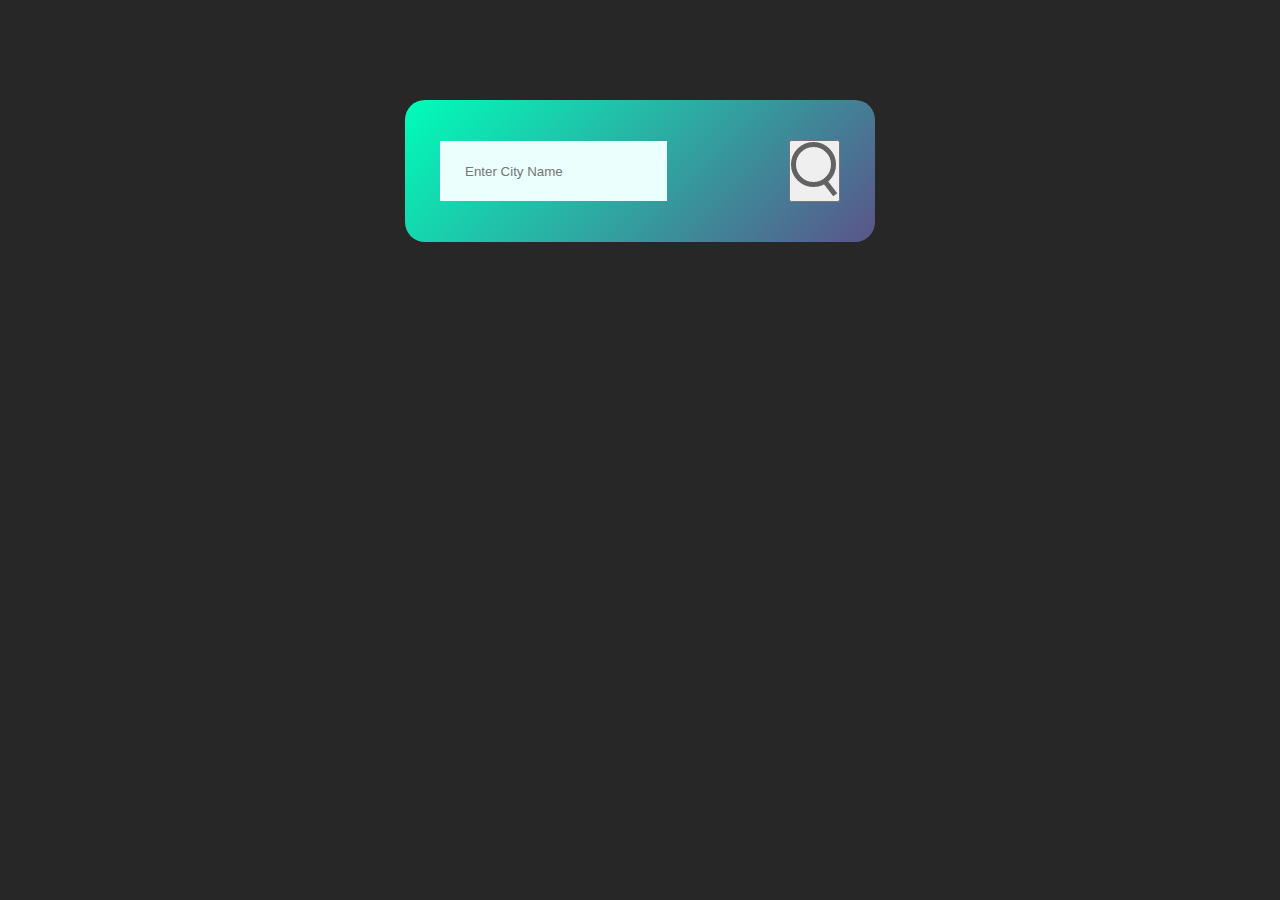
<file: Java Script Projects/Weather app/index.html>
<!DOCTYPE html>
<html lang="en">
<head>
    <meta charset="UTF-8">
    <meta name="viewport" content="width=device-width, initial-scale=1.0">
    <title>Weather App</title>
    <link rel="stylesheet" href="style.css">
</head>
<body>
    <div class="card">
        <div class="search">
            <input type="text" placeholder="Enter City Name" spellcheck="false">
            <button><img src="images/search.png" ></button>
        </div>
    </div>
</body>
</html>
</file>
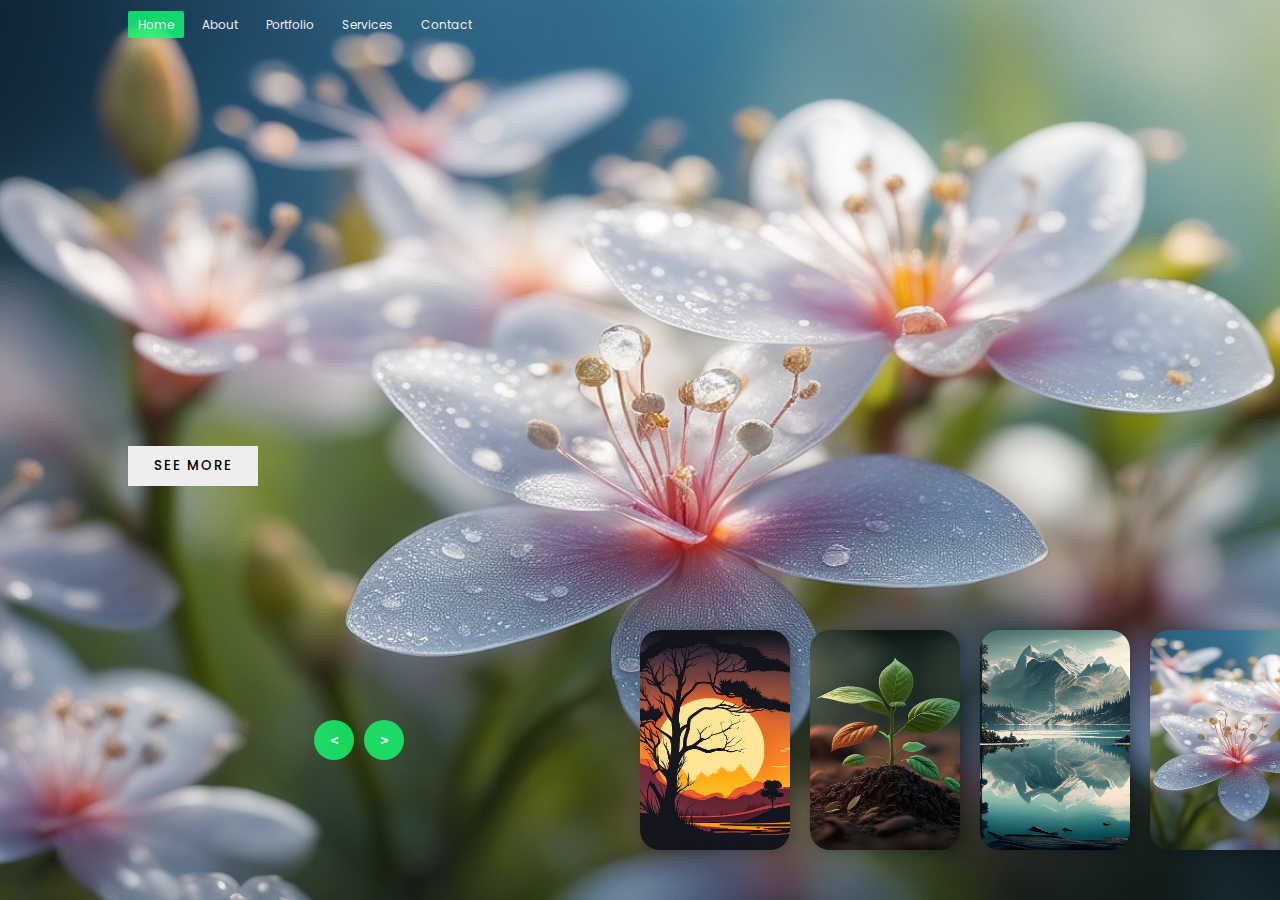
<file: projects_30/Nature Slider/index.html>
<!DOCTYPE html>
<html lang="en">
<head>
    <meta charset="UTF-8">
    <meta name="viewport" content="width=device-width, initial-scale=1.0">
    <title>Image Slider</title>
    <link rel="stylesheet" href="style.css">
</head>
<body>

    <header>
        <nav>
            <a href="#" class="active">Home</a>
            <a href="#">About</a>
            <a href="#">Portfolio</a>
            <a href="#">Services</a>
            <a href="#">Contact</a>
        </nav>
    </header>


    
    <div class="slider">


        <div class="list">

            <div class="item">
                <img src="img1.jpg" alt="">

                <div class="content">
                    <div class="title">MAGIC SLIDER</div>
                    <div class="type">FLOWER</div>
                    <div class="description flower">
                        Flowers have hidden attributes and have been used medicinally for thousands of years.
                        The fossil Archaefructus Sinensis is claimed to be the oldest flower in the world.
                        The Titan Arum is the world’s largest flower.
                        Flowers are the reproductive part of flowering plants.
                        Some flowers close at night, while others bloom all at once at night.
                        There are no white or black flowers.
                        The smallest flower in the world is Wolffia globose.
                        Sunflower heads move throughout the day with the direction of the sun.                    </div>
                    <div class="button">
                        <button>SEE MORE</button>
                    </div>
                </div>
            </div>

            <div class="item">
                <img src="img2.jpg" alt="">

                <div class="content">
                    <div class="title">MAGIC SLIDER</div>
                    <div class="type">NATURE</div>
                    <div class="description nature">
                        Night or nighttime is the period of darkness when the Sun is below the horizon. The opposite of nighttime is daytime. Sunlight illuminates one side of the Earth, leaving the other in darkness. Earth's rotation causes the appearance of sunrise and sunset. Moonlight, airglow, starlight, and light pollution dimly illuminate night. The duration of day, night, and twilight varies depending on the time of year and the latitude. Night on other celestial bodies is affected by their rotation and orbital periods. 
                    </div>
                    <div class="button">
                        <button>SEE MORE</button>
                    </div>
                </div>
            </div>

            <div class="item">
                <img src="img4.jpg" alt="">

                <div class="content">
                    <div class="title">MAGIC SLIDER</div>
                    <div class="type">PLANT</div>
                    <div class="description">
                        Plants are autotrophs, which means they make their own food with the help of sunlight and water.There are about 380,000 known species of plants, of which the majority, some 260,000, produce seeds.Green plants provide a substantial proportion of the world's molecular oxygen and are the basis of most of Earth's ecosystems.
                        Trees have the longest lifespan of all organisms.An average size tree can provide enough wood to make 170,100 pencils5.The Amazon rainforest produces half the world’s oxygen supply.
                    </div>
                    <div class="button">
                        <button>SEE MORE</button>
                    </div>
                </div>
            </div>

            <div class="item">
                <img src="img3.jpg" alt="">

                <div class="content">
                    <div class="title">MAGIC SLIDER</div>
                    <div class="type">NATURE</div>
                    <div class="description river">
                        A river is a natural course of water, usually freshwater, flowing toward an ocean, a lake, a sea or another river.
                        There are at least 41,000 cubic feet of water flowing in the river. Even though Congo River is not the longest river, it takes the record as the second longest river in Africa. We can say that Congo River is the most powerful river in Africa.
                        The current describes how fast and powerful the river is. Rivers change over time. The longest river in the world is the Nile in Africa. Rivers can carve out canyons in the landscape.            
                    </div>
                    <div class="button">
                        <button>SEE MORE</button>
                    </div>
                </div>
            </div>

        </div>


        <div class="thumbnail">

            <div class="item">
                <img src="img1.jpg" alt="">
            </div>
            <div class="item">
                <img src="img2.jpg" alt="">
            </div>
            <div class="item">
                <img src="img4.jpg" alt="">
            </div>
            <div class="item">
                <img src="img3.jpg" alt="">
            </div>

        </div>


        <div class="nextPrevArrows">
            <button class="prev"> < </button>
            <button class="next"> > </button>
        </div>


    </div>





    <script src="app.js"></script>
</body>
</html>
</file>
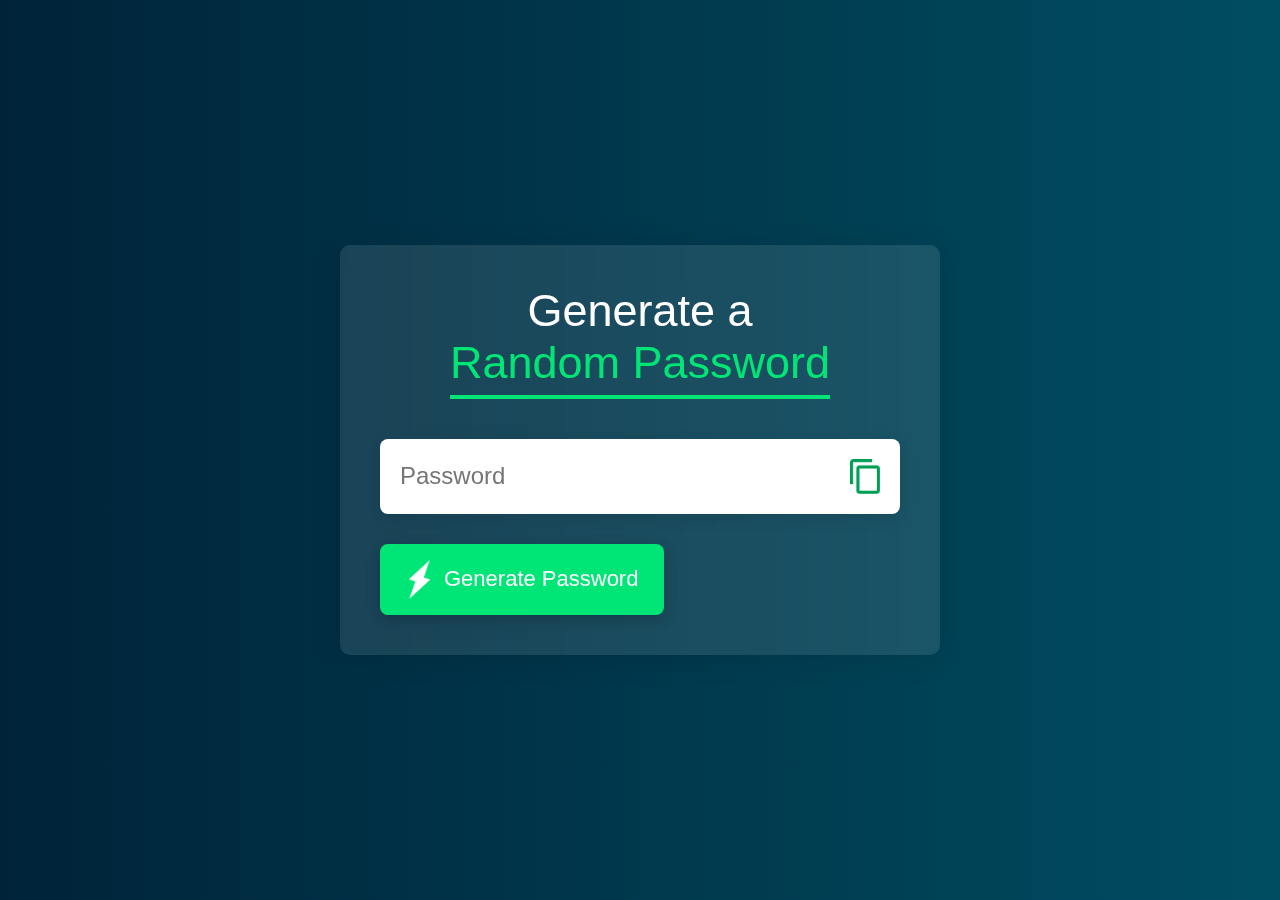
<file: projects_30/Password_Generator_App/index.html>
<!DOCTYPE html>
<html lang="en">
<head>
    <meta charset="UTF-8">
    <meta name="viewport" content="width=device-width, initial-scale=1.0">
    <title>Random Password Generator</title>
    <link rel="stylesheet" href="style.css">
</head>
<body>
    <div class="container">
        <h1>Generate a <br><span>Random Password</span></h1>
        <div class="display">
            <input type="text" id="password" placeholder="Password">
            <img src="images/copy.png" alt="">
        </div>

        <button id="but2" onclick="createPassword()"><img src="images/generate.png" alt="">Generate Password</button>
        <p id="copyStatus"></p>
    </div>
    <script src="script.js"></script>
</body>
</html>
</file>
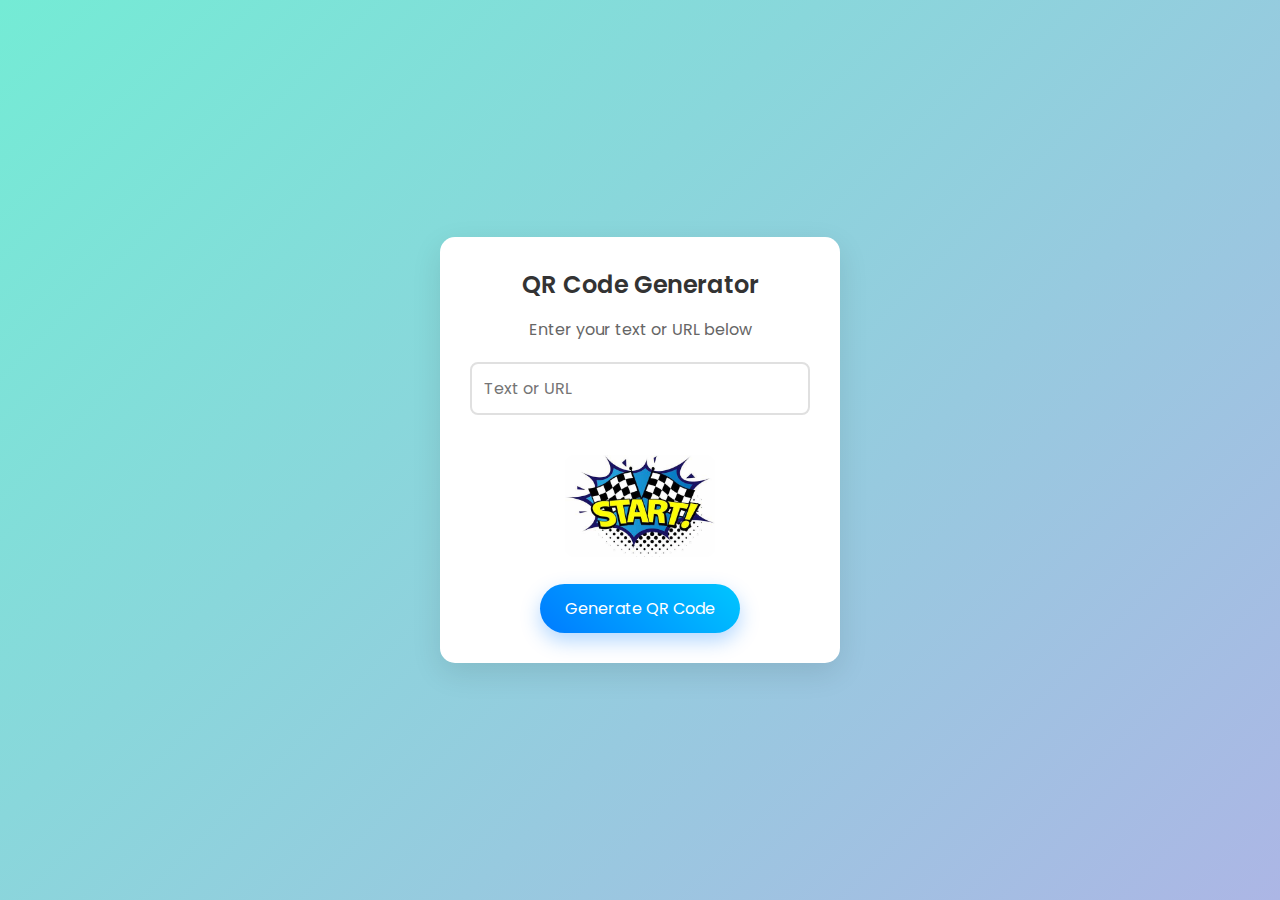
<file: projects_30/QR_code_generator/index.html>
<!DOCTYPE html>
<html lang="en">
<head>
    <meta charset="UTF-8">
    <meta name="viewport" content="width=device-width, initial-scale=1.0">
    <title>QR Code Generator</title>
    <link rel="stylesheet" href="style.css">
    <link href="https://fonts.googleapis.com/css2?family=Poppins:wght@300;400;500;600&display=swap" rel="stylesheet">
</head>
<body>
    <div class="app-container">
        <div class="qr-box">
            <h1>QR Code Generator</h1>
            <p>Enter your text or URL below</p>
            <input type="text" placeholder="Text or URL" id="qrText">
            <div id="imgBox">
                <img src="img.jpg" id="qrImage" alt="QR Code will appear here">
            </div>
            <button onclick="generateQR()">Generate QR Code</button>
        </div>  
    </div>
    
    <script src="script.js"></script>
</body>
</html>
</file>
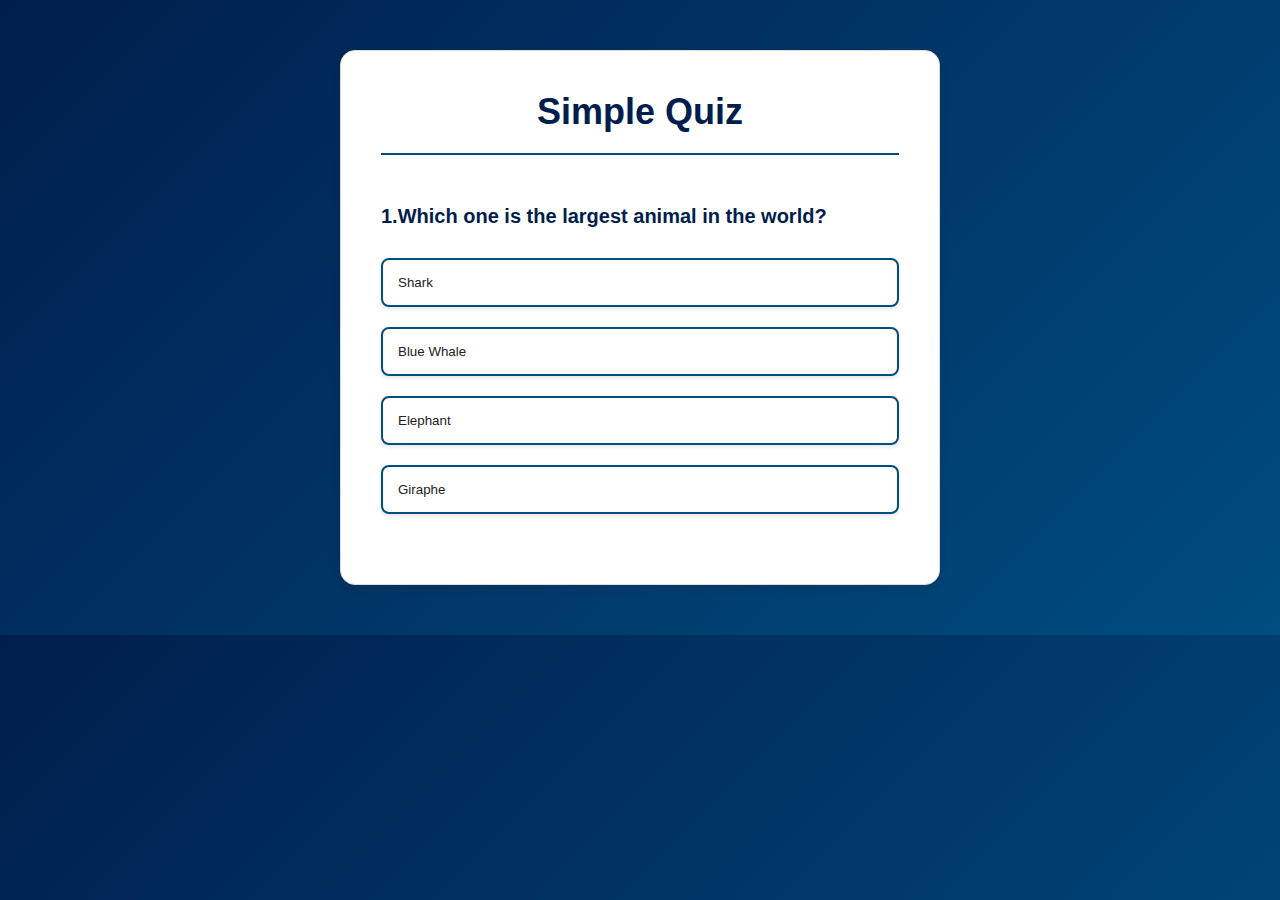
<file: projects_30/Quiz App/index.html>
<!DOCTYPE html>
<html lang="en">
<head>
    <meta charset="UTF-8">
    <meta name="viewport" content="width=device-width, initial-scale=1.0">
    <link rel="stylesheet" href="style.css">
    <title>Quiz-App</title>
</head>
<body>
    <div class="app">
        <h1>Simple Quiz</h1>
        <div class="quiz">
            <h2 id="question" >Question Goes here</h2>
            <div id="answer-butttons">
                <button class="btn">Answer1</button>
                <button class="btn">Answer2</button>
                <button class="btn">Answer3</button>
                <button class="btn">Answer4</button>
            </div>
            <button id="next-btn">Next</button>
        </div>
    </div>
   <script src="script.js"></script>
</body>
</html>
</file>
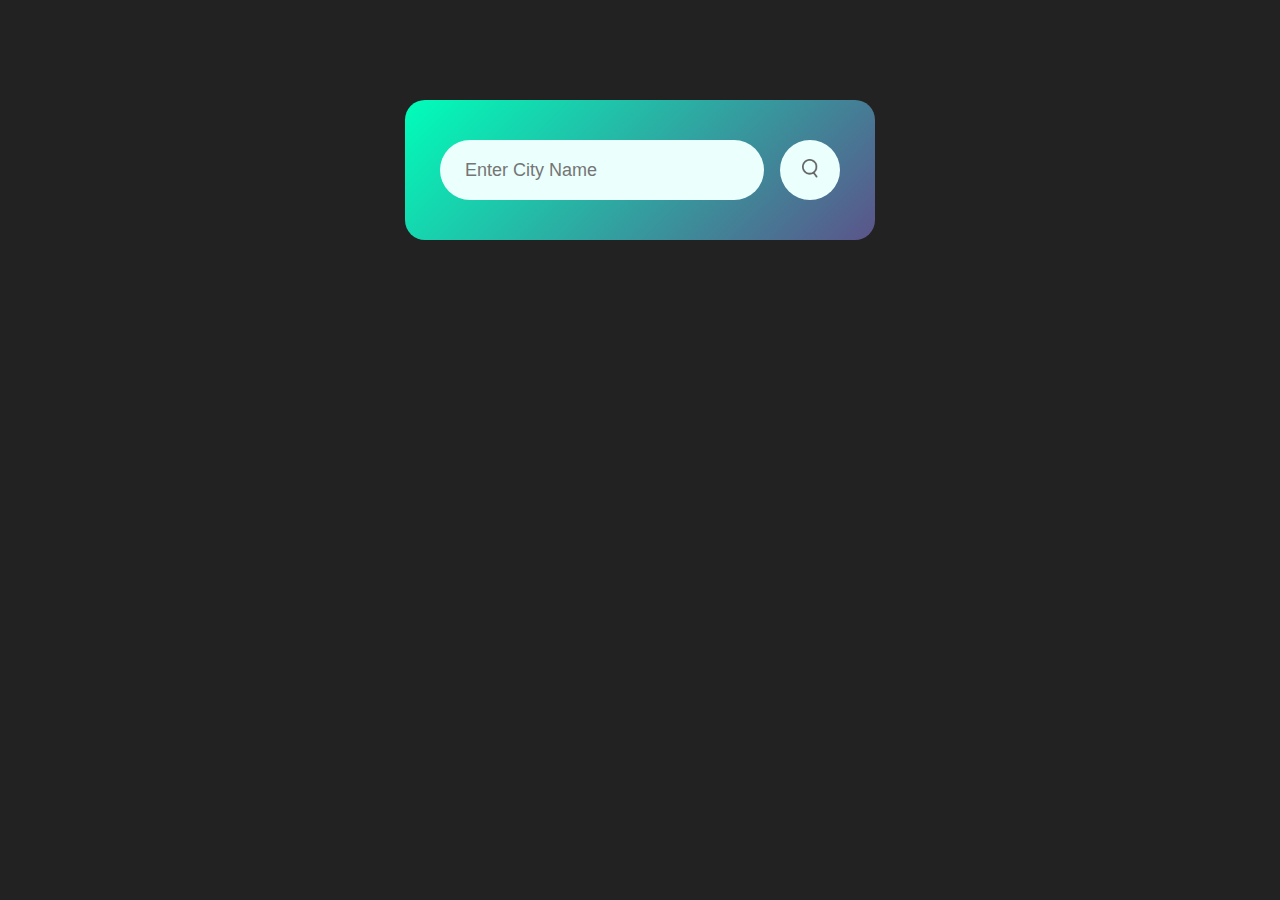
<file: projects_30/Weather App/index.html>
<!DOCTYPE html>
<html lang="en">

<head>
    <meta charset="UTF-8">
    <meta name="viewport" content="width=device-width, initial-scale=1.0">
    <title>Weather App</title>
    <link rel="stylesheet" href="style.css">
</head>

<body>
    <div class="card">
        <div class="search">
            <input type="text" placeholder="Enter City Name" spellcheck="false">
            <button><img src="images/search.png"></button>
        </div>
        <div class="error">
            <p>Invalid City Name</p>
        </div>
        <div class="weather">
            <img src="images/rain.png" class="weather-icon">
            <h1 class="temp">22℃</h1>
            <h2 class="city">New York</h2>
            <div class="details">
                <div class="col">
                    <img src="images/humidity.png">
                    <div>
                        <p class="humidity">50%</p>
                        <p>Humidity</p>
                    </div>
                </div>
                <div class="col">
                    <img src="images/wind.png">
                    <div>
                        <p class="wind">15km/hr</p>
                        <p>Wind Speed</p>
                    </div>
                </div>
            </div>

        </div>
    </div>
    <script src = ".\script.js" ></script>
</body>

</html>
</file>
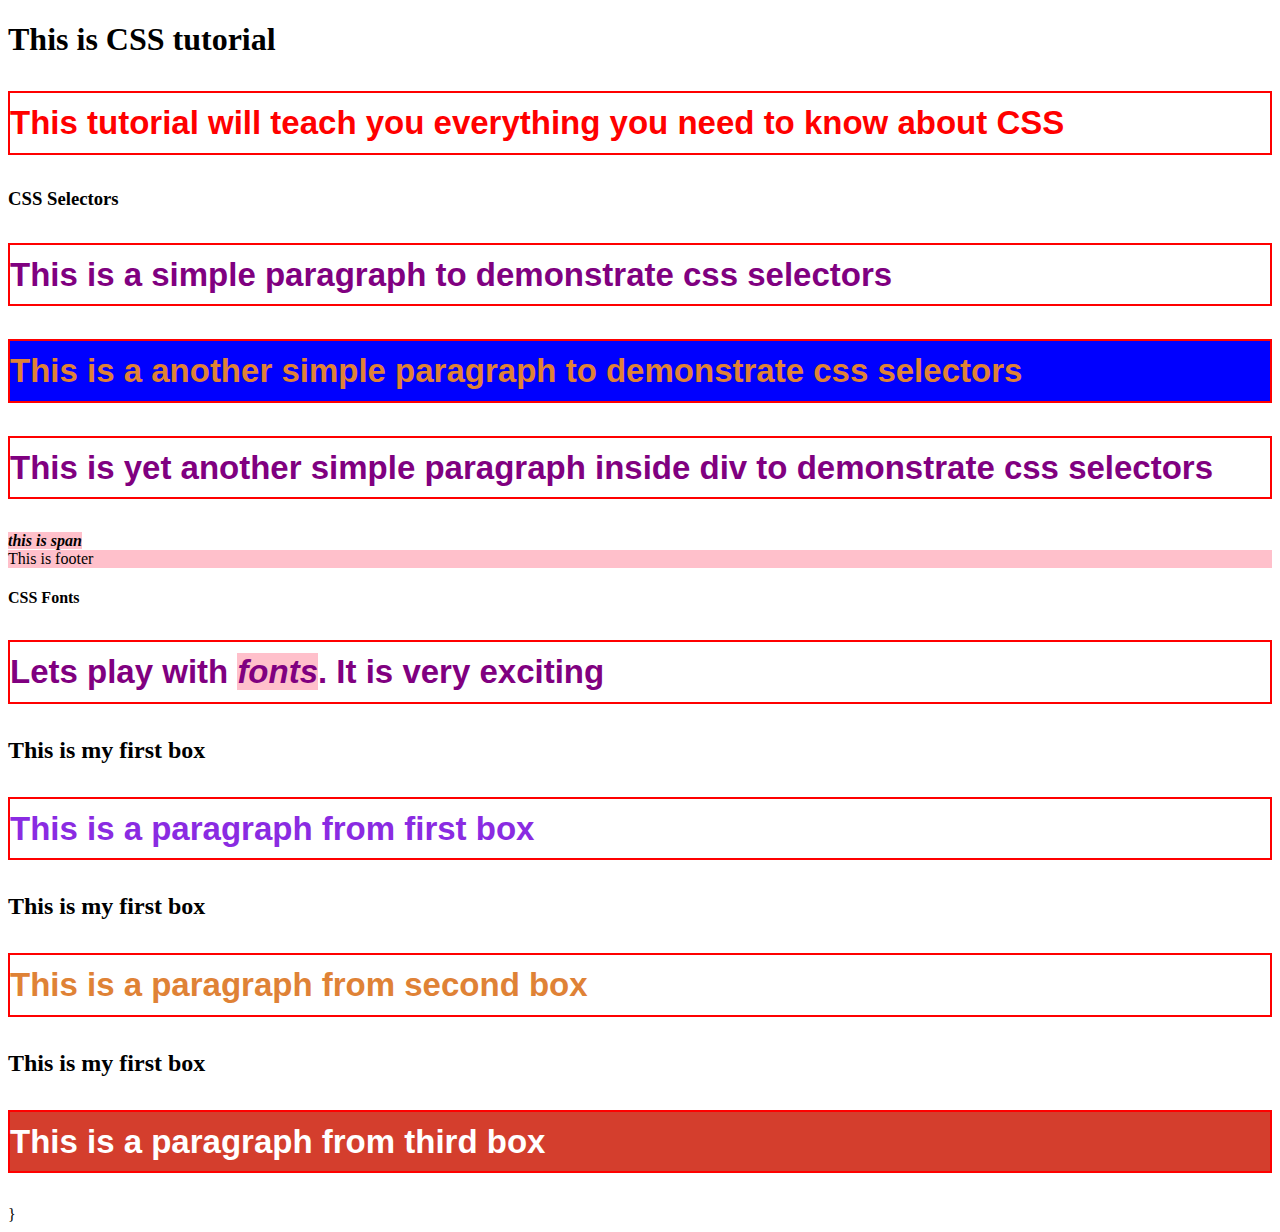
<file: practice/p1css.html>
<!DOCTYPE html>
<html lang="en">

<head>
    <meta charset="UTF-8">
    <meta name="viewport" content="width=device-width, initial-scale=1.0">
    <title>Document</title>

    <!-- this is internal CSS -->
    <style>
        p {
            color: purple;
        }

        /* Element selector */
        p {
            border: 2px solid red;
        }

        /* Id selector */
        #firstPara {
            color: green;
        }

        /* Class selector */
        .bgBlue {
            color: yellow;
            background-color: blue;
        }

        /* Grouping selector */
        footer,
        span {
            background-color: pink;
        }

        /* CSS FONTS */

        p {
            font-family: 'Ubuntu', 'Franklin Gothic Medium', 'Arial Narrow', Arial, sans-serif;
        }

        p {
            font-family: ‘Franklin Gothic Medium’, ‘Aerial Narrow’, Aerial, sans-serif;
            font-size: 33px;
            line-height: 1.8em;
            font-weight: bold;}
        
            span{
            font-weight: bold;
            font-style: italic;
        }
        
        
        #firstPara{
            color:blueviolet; /* Color by name */
        }

        #secondPara{
            color: rgb(223, 130, 54); /* Color by rgb value */
        }

        #thirdPara{
            color: white;
            background-color: #d43e2d}; /* Color by hex value */
    </style>
</head>

<body>
    <!-- and this is INline css -->
    <h1>This is CSS tutorial</h1>
    <p style=color:red;>This tutorial will teach you everything you need to know about CSS</p>

    <h3>CSS Selectors</h3>
    <p>This is a simple paragraph to demonstrate css selectors</p>
    <p id="secondPara" class="redElement bgBlue">This is a another simple paragraph to demonstrate css selectors</p>
    <div>
        <p>This is yet another simple paragraph inside div to demonstrate css selectors</p>

        <span>this is span</span>
    </div>

    <footer>This is footer</footer>

    <h4>CSS Fonts</h4>
    <p>Lets play with <span>fonts</span>. It is very exciting</p>


    <!-- FOR COLORS -->
    <h2>This is my first box</h2>
    <p id="firstPara">This is a paragraph from first box</p>

    <h2>This is my first box</h2>
    <p id="secondPara">This is a paragraph from second box</p>

    <h2>This is my first box</h2>
    <p id="thirdPara">This is a paragraph from third box</p>


    }
</body>

</html>
</file>
<file: Java Script Projects/Weather app/style.css>
* {
    margin: 0;
    padding: 0;
    font-family: 'Popins', sans-serif;
    box-sizing: border-box;
}

body {
    background-color: #282727;
}

.card {
    width: 90%;
    max-width: 470px;
    background: linear-gradient(135deg, #00feba, #5b548a);
    color: #aaa;
    margin: 100px auto 0;
    border-radius: 20px;
    padding: 40px 35px;
    text-align: center;
}

.search {
    width: 100%;
    display: flex;
    align-items: center;
    justify-content: space-between;
}

.search input {
    border: 0;
    outline: 0;
    background: #ebfffc;
    color: #555;
    padding: 10px 25px;
    height: 60px;

}
</file>
<file: projects_30/Nature Slider/style.css>
@import url('https://fonts.googleapis.com/css2?family=Poppins:ital,wght@0,100;0,200;0,300;0,400;0,500;0,600;0,700;0,800;0,900;1,100;1,200;1,300;1,400;1,500;1,600;1,700;1,800;1,900&display=swap');

body{
    margin: 0;
    background-color: #000;
    color: #eee;
    font-family: Poppins;
    font-size: 12px;
}

a{
    text-decoration: none;
}

header{
    width: 1140px;
    max-width: 80%;
    margin: auto;
    height: 50px;
    display: flex;
    align-items: center;
    position: relative;
    z-index: 100;
}

header a{
    color: #eee;
    margin-right: 5px;
    padding: 5px 10px;
    transition: 0.2s;
}

a.active{
    background: #14ff72cb;
    border-radius: 2px;
}

header a:hover{
    background: #14ff72cb;
    border-radius: 2px;
}


/* slider section  */

.slider{
    height: 100vh;
    margin-top: -50px;
    width: 100vw;
    overflow: hidden;
    position: relative;
}
.slider .list .item{
    width: 100%;
    height: 100%;
    position: absolute;
    inset: 0 0 0 0;
}
.slider .list .item img{
    width: 100%;
    height: 100%;
    object-fit: cover;
}
.slider .list .item .content{
    position: absolute;
    top: 20%;
    width: 1140px;
    max-width: 80%;
    left: 50%;
    transform: translateX(-50%);
    padding-right: 30%;
    box-sizing: border-box;
    color: #fff;
    text-shadow: 0 5px 10px #0004;
}

.slider .list .item .content .title,
.slider .list .item .content .type{
    font-size: 5em;
    font-weight: bold;
    line-height: 1.3em;
}
.slider .list .item .type{
    color: #14ff72cb;
}
.slider .list .item .button{
    display: grid;
    grid-template-columns: repeat(2, 130px);
    grid-template-rows: 40px;
    gap: 5px;
    margin-top: 20px;
}
.slider .list .item .button button{
    border: none;
    background-color: #eee;
    font-family: Poppins;
    font-weight: 500;
    cursor: pointer;
    transition: 0.4s;
    letter-spacing: 2px;
}


.slider .list .item .button button:hover{
    letter-spacing: 3px;
}
.slider .list .item .button button:nth-child(2){
    background-color: transparent;
    border: 1px solid #fff;
    color: #eee;
}





/* Thumbnail Section  */
.thumbnail{
    position: absolute;
    bottom: 50px;
    left: 50%;
    width: max-content;
    z-index: 100;
    display: flex;
    gap: 20px;
}

.thumbnail .item{
    width: 150px;
    height: 220px;
    flex-shrink: 0;
    position: relative;
}

.thumbnail .item img{
    width: 100%;
    height: 100%;
    object-fit: cover;
    border-radius: 20px;
    box-shadow: 5px 0 15px rgba(0, 0, 0, 0.3);
}


/* nextPrevArrows Section  */
.nextPrevArrows{
    position: absolute;
    top: 80%;
    right: 52%;
    z-index: 100;
    width: 300px;
    max-width: 30%;
    display: flex;
    gap: 10px;
    align-items: center;
}
.nextPrevArrows button{
    width: 40px;
    height: 40px;
    border-radius: 50%;
    background-color: #14ff72cb;
    border: none;
    color: #fff;
    font-family: monospace;
    font-weight: bold;
    transition: .5s;
    cursor: pointer;
}
.nextPrevArrows button:hover{
    background-color: #fff;
    color: #000;
}

/* Animation Part */
.slider .list .item:nth-child(1){
    z-index: 1;
}


/* animation text in first item */
.slider .list .item:nth-child(1) .content .title,
.slider .list .item:nth-child(1) .content .type,
.slider .list .item:nth-child(1) .content .description,
.slider .list .item:nth-child(1) .content .buttons
{
    transform: translateY(50px);
    filter: blur(20px);
    opacity: 0;
    animation: showContent .5s 1s linear 1 forwards;
}
@keyframes showContent{
    to{
        transform: translateY(0px);
        filter: blur(0px);
        opacity: 1;
    }
}
.slider .list .item:nth-child(1) .content .title{
    animation-delay: 0.4s !important;
}
.slider .list .item:nth-child(1) .content .type{
    animation-delay: 0.6s !important;
}
.slider .list .item:nth-child(1) .content .description{
    animation-delay: 0.8s !important;
}
.slider .list .item:nth-child(1) .content .buttons{
    animation-delay: 1s !important;
}




/* Animation for next button click */
.slider.next .list .item:nth-child(1) img{
    width: 150px;
    height: 220px;
    position: absolute;
    bottom: 50px;
    left: 50%;
    border-radius: 30px;
    animation: showImage .5s linear 1 forwards;
}

@keyframes showImage{
    to{
        bottom: 0;
        left: 0;
        width: 100%;
        height: 100%;
        border-radius: 0;
    }
}

.slider.next .thumbnail .item:nth-last-child(1){
    overflow: hidden;
    animation: showThumbnail .5s linear 1 forwards;
}
.slider.prev .list .item img{
    z-index: 100;
}


@keyframes showThumbnail{
    from{
        width: 0;
        opacity: 0;
    }
}


.slider.next .thumbnail{
    animation: effectNext .5s linear 1 forwards;
}

@keyframes effectNext{
    from{
        transform: translateX(150px);
    }
}



/* Animation for prev button click */
.slider.prev .list .item:nth-child(2){
    z-index: 2;
}

.slider.prev .list .item:nth-child(2) img{
    animation: outFrame 0.5s linear 1 forwards;
    position: absolute;
    bottom: 0;
    left: 0;
}
@keyframes outFrame{
    to{
        width: 150px;
        height: 220px;
        bottom: 50px;
        left: 50%;
        border-radius: 20px;
    }
}

.slider.prev .thumbnail .item:nth-child(1){
    overflow: hidden;
    opacity: 0;
    animation: showThumbnail .5s linear 1 forwards;
}
.slider.next .nextPrevArrows button,
.slider.prev .nextPrevArrows button{
    pointer-events: none;
}


.slider.prev .list .item:nth-child(2) .content .title,
.slider.prev .list .item:nth-child(2) .content .type,
.slider.prev .list .item:nth-child(2) .content .description,
.slider.prev .list .item:nth-child(2) .content .buttons
{
    animation: contentOut 1.5s linear 1 forwards!important;
}

@keyframes contentOut{
    to{
        transform: translateY(-150px);
        filter: blur(20px);
        opacity: 0;
    }
}
@media screen and (max-width: 678px) {
    .slider .list .item .content{
        padding-right: 0;
    }
    .slider .list .item .content .title{
        font-size: 50px;
    }
}

.slider .list .item .flower{
    color: rgb(25, 1, 25);
    font-weight: 500;
}

/* .slider .list .item .nature{
    color: rgb(39, 21, 121);
    font-weight: 500;
} */

/* .slider .list .item .river{
    color: rgb(74, 116, 148)
} */
</file>
<file: projects_30/Password_Generator_App/style.css>
* {
    margin: 0;
    padding: 0;
    box-sizing: border-box;
    font-family: 'Trebuchet MS', 'Lucida Sans Unicode', 'Lucida Grande', 'Lucida Sans', Arial, sans-serif;
}

body {
    background: linear-gradient(to right, #002339, #004d61);
    color: #fff;
    display: flex;
    justify-content: center;
    align-items: center;
    height: 100vh;
}

.container {
    width: 90%;
    max-width: 600px;
    background-color: rgba(255, 255, 255, 0.1);
    backdrop-filter: blur(10px);
    padding: 40px;
    border-radius: 10px;
    box-shadow: 0 4px 30px rgba(0, 0, 0, 0.1);
    text-align: center;
}

.container h1 {
    font-weight: 500;
    font-size: 45px;
    color: #fff;
}

.container h1 span {
    color: #00e676;
    border-bottom: 4px solid #00e676;
    padding-bottom: 7px;
}

.display {
    width: 100%;
    margin-top: 50px;
    margin-bottom: 30px;
    background: #fff;
    color: #333;
    display: flex;
    align-items: center;
    justify-content: space-between;
    padding: 20px 20px;
    border-radius: 8px;
    box-shadow: 0 4px 15px rgba(0, 0, 0, 0.1);
}

.display input {
    border: 0;
    outline: 0;
    font-size: 24px;
    width: 100%;
    background-color: transparent;
    color: #333;
}

.display img {
    width: 30px;
    cursor: pointer;
    transition: transform 0.2s;
}

.display img:hover {
    transform: rotate(20deg);
}

.container button {
    border: 0;
    outline: 0;
    background: #00e676;
    color: #fff;
    font-size: 22px;
    font-weight: 500;
    display: flex;
    align-items: center;
    justify-content: center;
    padding: 16px 26px;
    border-radius: 8px;
    cursor: pointer;
    box-shadow: 0 4px 15px rgba(0, 0, 0, 0.2);
    transition: background-color 0.3s, box-shadow 0.3s;
}

.container button img {
    width: 28px;
    margin-right: 10px;
}

.container button:hover {
    background-color: #00c965;
    box-shadow: 0 6px 25px rgba(0, 0, 0, 0.2);
}
</file>
<file: projects_30/QR_code_generator/style.css>
* {
    margin: 0;
    padding: 0;
    box-sizing: border-box;
    font-family: 'Poppins', sans-serif;
}

body {
    background: linear-gradient(135deg, #74ebd5 0%, #ACB6E5 100%);
    height: 100vh;
    display: flex;
    justify-content: center;
    align-items: center;
    overflow: hidden;
}

.app-container {
    display: flex;
    justify-content: center;
    align-items: center;
    height: 100vh;
    width: 100%;
}

.qr-box {
    background-color: #ffffff;
    border-radius: 15px;
    padding: 30px;
    text-align: center;
    box-shadow: 0px 10px 30px rgba(0, 0, 0, 0.1);
    max-width: 400px;
    width: 100%;
    transition: all 0.3s ease-in-out;
}

.qr-box h1 {
    font-size: 24px;
    font-weight: 600;
    color: #333;
    margin-bottom: 15px;
}

.qr-box p {
    font-size: 16px;
    color: #666;
    margin-bottom: 20px;
}

input[type="text"] {
    padding: 12px;
    width: 100%;
    border: 2px solid #e0e0e0;
    border-radius: 8px;
    font-size: 16px;
    transition: border-color 0.3s ease;
    margin-bottom: 20px;
}

input[type="text"]:focus, input[type="text"]:hover {
    border-color: #007bff;
    outline: none;
    box-shadow: 0 0 8px rgba(0, 123, 255, 0.2);
}

button {
    padding: 12px 25px;
    font-size: 16px;
    background: linear-gradient(45deg, #007bff, #00c6ff);
    color: white;
    border: none;
    border-radius: 50px;
    cursor: pointer;
    box-shadow: 0px 8px 20px rgba(0, 123, 255, 0.3);
    transition: all 0.3s ease;
}

button:hover {
    background: linear-gradient(45deg, #0056b3, #007bff);
    box-shadow: 0px 12px 30px rgba(0, 123, 255, 0.5);
}

input.error {
    border-color: red;
    animation: shake 0.3s;
}

@keyframes shake {
    0% { transform: translateX(0); }
    25% { transform: translateX(-5px); }
    50% { transform: translateX(5px); }
    75% { transform: translateX(-5px); }
    100% { transform: translateX(0); }
}

#imgBox {
    margin: 20px auto;
    opacity: 1;
    transition: opacity 0.5s ease-in-out;
}

.show-image #qrImage {
    opacity: 1;
    transform: scale(1);
    transition: opacity 0.5s ease-in-out, transform 0.3s ease;
}

#qrImage {
    max-width: 150px;
    max-height: 150px;
    transform: scale(1);
    border-radius: 10px;
}

#qrImage:hover {
    transform: scale(1.05);
}
</file>
<file: projects_30/Quiz App/style.css>
/* Universal Styles */
* {
    margin: 0;
    padding: 0;
    box-sizing: border-box;
    font-family: 'Poppins', sans-serif;
}

/* Body Styling */
body {
    background: linear-gradient(135deg, #001e4d, #004d80);
    color: #f2f2f2;
}

/* App Container */
.app {
    background: #ffffff;
    width: 90%;
    max-width: 600px;
    margin: 50px auto;
    border-radius: 15px;
    padding: 40px;
    box-shadow: 0 4px 8px rgba(0, 0, 0, 0.1);
    border: 1px solid #ddd;
}

/* Heading */
.app h1 {
    text-align: center;
    font-family: 'Franklin Gothic Medium', 'Arial Narrow', Arial, sans-serif;
    font-size: 36px;
    color: #001e4d;
    font-weight: 700;
    border-bottom: 2px solid #004d80;
    padding-bottom: 20px;
    margin-bottom: 30px;
}

/* Quiz Section */
.quiz {
    padding: 20px 0;
}

/* Quiz Heading */
.quiz h2 {
    font-size: 20px;
    color: #001e4d;
    font-weight: 600;
    margin-bottom: 20px;
}

/* Buttons */
.btn {
    background: #ffffff;
    color: #222222;
    font-weight: 500;
    width: 100%;
    border: 2px solid #004d80;
    margin: 10px 0;
    padding: 15px;
    text-align: left;
    border-radius: 8px;
    cursor: pointer;
    transition: all 0.3s ease;
    box-shadow: 0 2px 4px rgba(0, 0, 0, 0.1);
}

.btn:hover:not([disabled]) {
    background: #004d80;
    color: #ffffff;
    transform: scale(1.05);
    box-shadow: 0 4px 8px rgba(0, 0, 0, 0.2);
}

.btn:disabled {
    cursor: not-allowed;
    background: #e0e0e0;
    color: #888888;
    border: 2px solid #888888;
}

/* Next Button */
#next-btn {
    background: #001e4d;
    color: #ffffff;
    font-weight: 600;
    width: 160px;
    border: 0;
    padding: 12px;
    margin: 20px auto;
    border-radius: 8px;
    cursor: pointer;
    display: block;
    transition: background 0.3s ease, transform 0.3s ease, box-shadow 0.3s ease;
    box-shadow: 0 4px 6px rgba(0, 0, 0, 0.1);
}

#next-btn:hover {
    background: #004d80;
    transform: scale(1.05);
    box-shadow: 0 6px 12px rgba(0, 0, 0, 0.2);
}

/* Correct/Incorrect Answers */
.correct {
    background: #d4edda;
    border: 1px solid #c3e6cb;
}

.incorrect {
    background: #f8d7da;
    border: 1px solid #f5c6cb;
}

/* Celebration Effect */
.confetti-container {
    position: absolute;
    top: 0;
    left: 0;
    width: 100vw;
    height: 100vh;
    pointer-events: none;
    overflow: hidden;
    z-index: 9999; /* Make sure it's on top of other content */
    display: none; /* Hidden by default */
}
</file>
<file: projects_30/Weather App/style.css>
*{
    margin: 0;
    padding: 0;
    font-family: 'Poppins', sans-serif;
    box-sizing: border-box;
}

body{
    background: #222;
}

.card{
    width: 90%;
    max-width: 470px;
    background: linear-gradient(135deg, #00feba, #5b548a);
    color: #fff;
    margin: 100px auto 0;
    border-radius: 20px;
    padding: 40px 35px;
    text-align: center;
}

.search{
    width: 100%;
    display: flex;
    align-items: center;
    justify-content: space-between;
}

.search input{
    border: 0;
    outline: 0;
    background: #ebfffc;
    color: #555;
    padding: 10px 25px;
    height: 60px;
    border-radius: 30px;
    flex: 1;
    margin-right: 16px;
    font-size: 18px;
}

.search button{
    border: 0;
    outline: 0;
    background: #ebfffc;
    border-radius: 50%;
    height: 60px;
    width: 60px;
    cursor: pointer;
}

.search button img{
    width: 16px;
}

.weather-icon{
    width: 170px;
    margin-top: 30px;
}

.weather h1{
    font-size: 80px;
    font-weight: 500;
}

.weather h2{
    font-size: 45px;
    font-weight: 400;
    margin-top: -10px;
}

.details{
    display: flex;
    align-items: center;
    justify-content: space-between;
    padding: 0 20px;
    margin-top: 50px;
}

.col{
    display: flex;
    align-items: center;
    text-align: left;
}

.col img{
    width: 40px;
    margin-right: 10px;
}

.humidity, .wind{
    font-size: 28px;
    margin-top: -6px;
}

.weather{
    display: none;
}

.error{
    text-align: center;
    font-size: 14px;
    margin-top: 20px;
    margin-bottom: -10px;
    border-color: rgb(93, 29, 29);
    border-style: solid;
    border-radius: 10px;
    border-width: 4px;
    display: none;
}
</file>
